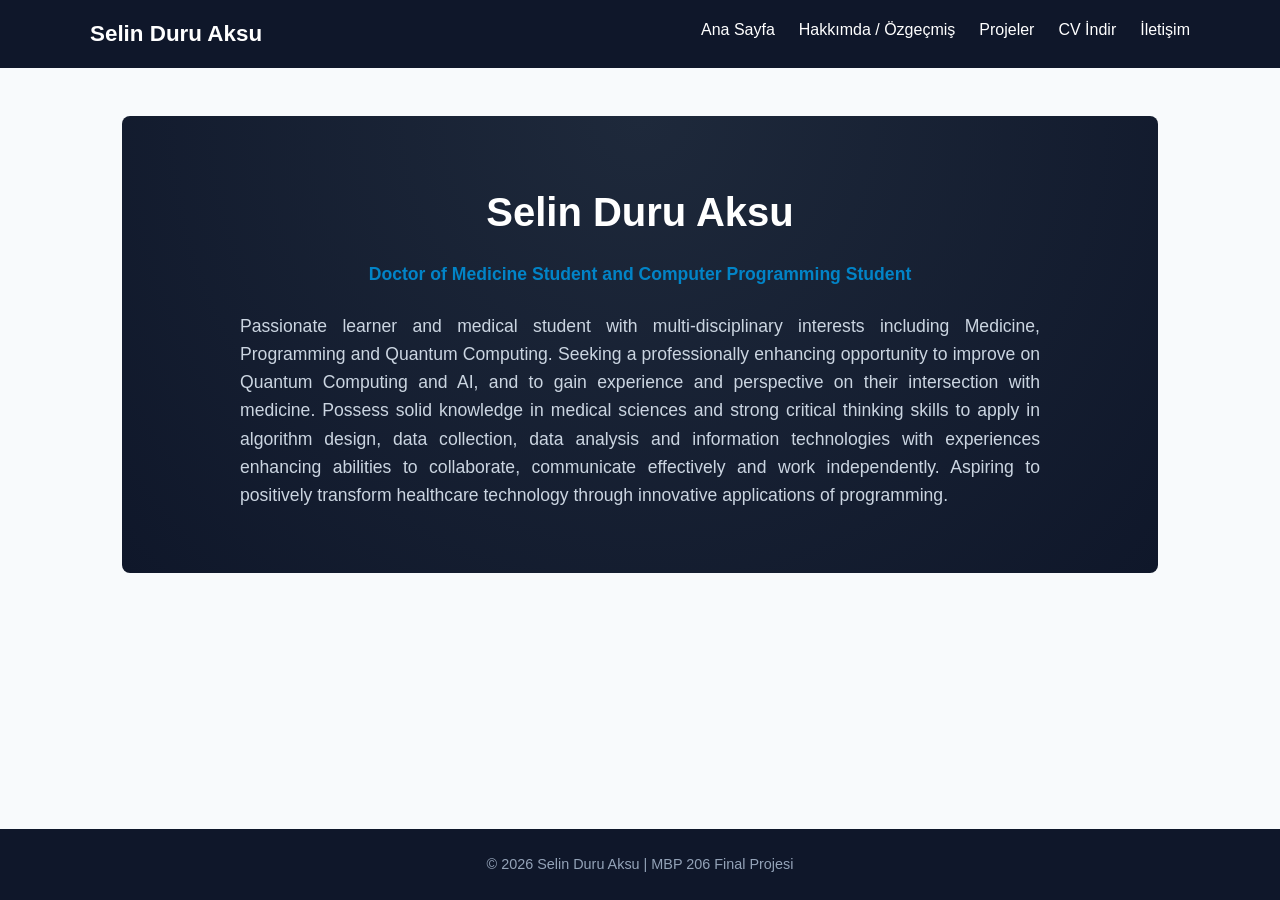
<file: index.html>
<!DOCTYPE html>
<html lang="en">
<head>
    <meta charset="UTF-8">
    <meta name="viewport" content="width=device-width, initial-scale=1.0">
    <title>Selin Duru Aksu | Home</title>
    <link rel="stylesheet" href="style.css">
</head>
<body>
    <header>
        <nav>
            <h1>Selin Duru Aksu</h1>
            <ul>
                <li><a href="index.html">Ana Sayfa</a></li>
                <li><a href="about.html">Hakkımda / Özgeçmiş</a></li>
                <li><a href="projects.html">Projeler</a></li>
                <li><a href="cv.html">CV İndir</a></li>
                <li><a href="contact.html">İletişim</a></li>
            </ul>
        </nav>
    </header>
    <main>
        <div class="hero">
            <h2>Selin Duru Aksu</h2>
            <p style="margin-bottom: 1.5rem; text-align: center; font-weight: bold; color: #0284c7;">Doctor of Medicine Student and Computer Programming Student</p>
            <p>Passionate learner and medical student with multi-disciplinary interests including Medicine, Programming and Quantum Computing. Seeking a professionally enhancing opportunity to improve on Quantum Computing and AI, and to gain experience and perspective on their intersection with medicine. Possess solid knowledge in medical sciences and strong critical thinking skills to apply in algorithm design, data collection, data analysis and information technologies with experiences enhancing abilities to collaborate, communicate effectively and work independently. Aspiring to positively transform healthcare technology through innovative applications of programming.</p>
        </div>
    </main>
    <footer><p>&copy; 2026 Selin Duru Aksu | MBP 206 Final Projesi</p></footer>
</body>
</html>
</file>
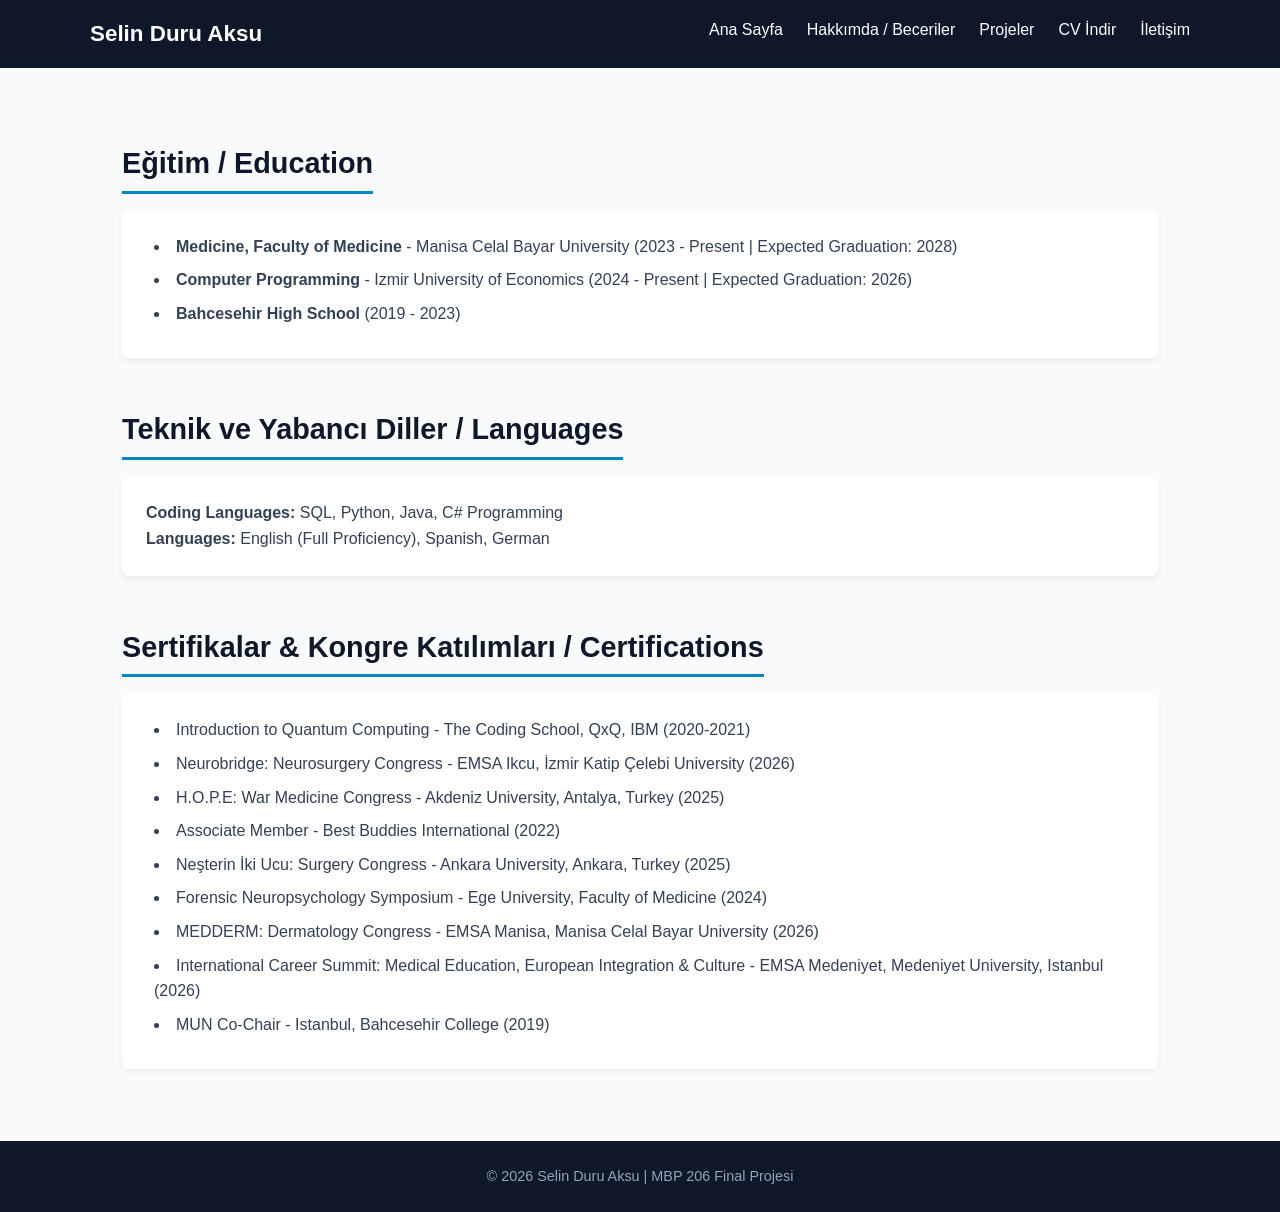
<file: about.html>
<!DOCTYPE html>
<html lang="en">
<head>
    <meta charset="UTF-8">
    <meta name="viewport" content="width=device-width, initial-scale=1.0">
    <title>Selin Duru Aksu | About</title>
    <link rel="stylesheet" href="style.css">
</head>
<body>
    <header>
        <nav>
            <h1>Selin Duru Aksu</h1>
            <ul>
                <li><a href="index.html">Ana Sayfa</a></li>
                <li><a href="about.html">Hakkımda / Beceriler</a></li>
                <li><a href="projects.html">Projeler</a></li>
                <li><a href="cv.html">CV İndir</a></li>
                <li><a href="contact.html">İletişim</a></li>
            </ul>
        </nav>
    </header>
    <main>
        <h3>Eğitim / Education</h3>
        <div class="content-box">
            <ul>
                <li><strong>Medicine, Faculty of Medicine</strong> - Manisa Celal Bayar University (2023 - Present | Expected Graduation: 2028)</li>
                <li><strong>Computer Programming</strong> - Izmir University of Economics (2024 - Present | Expected Graduation: 2026)</li>
                <li><strong>Bahcesehir High School</strong> (2019 - 2023)</li>
            </ul>
        </div>

        <h3>Teknik ve Yabancı Diller / Languages</h3>
        <div class="content-box">
            <p><strong>Coding Languages:</strong> SQL, Python, Java, C# Programming</p>
            <p><strong>Languages:</strong> English (Full Proficiency), Spanish, German</p>
        </div>

        <h3>Sertifikalar & Kongre Katılımları / Certifications</h3>
        <div class="content-box">
            <ul>
                <li>Introduction to Quantum Computing - The Coding School, QxQ, IBM (2020-2021)</li>
                <li>Neurobridge: Neurosurgery Congress - EMSA Ikcu, İzmir Katip Çelebi University (2026)</li>
                <li>H.O.P.E: War Medicine Congress - Akdeniz University, Antalya, Turkey (2025)</li>
                <li>Associate Member - Best Buddies International (2022)</li>
                <li>Neşterin İki Ucu: Surgery Congress - Ankara University, Ankara, Turkey (2025)</li>
                <li>Forensic Neuropsychology Symposium - Ege University, Faculty of Medicine (2024)</li>
                <li>MEDDERM: Dermatology Congress - EMSA Manisa, Manisa Celal Bayar University (2026)</li>
                <li>International Career Summit: Medical Education, European Integration & Culture - EMSA Medeniyet, Medeniyet University, Istanbul (2026)</li>
                <li>MUN Co-Chair - Istanbul, Bahcesehir College (2019)</li>
            </ul>
        </div>
    </main>
    <footer><p>&copy; 2026 Selin Duru Aksu | MBP 206 Final Projesi</p></footer>
</body>
</html>
</file>
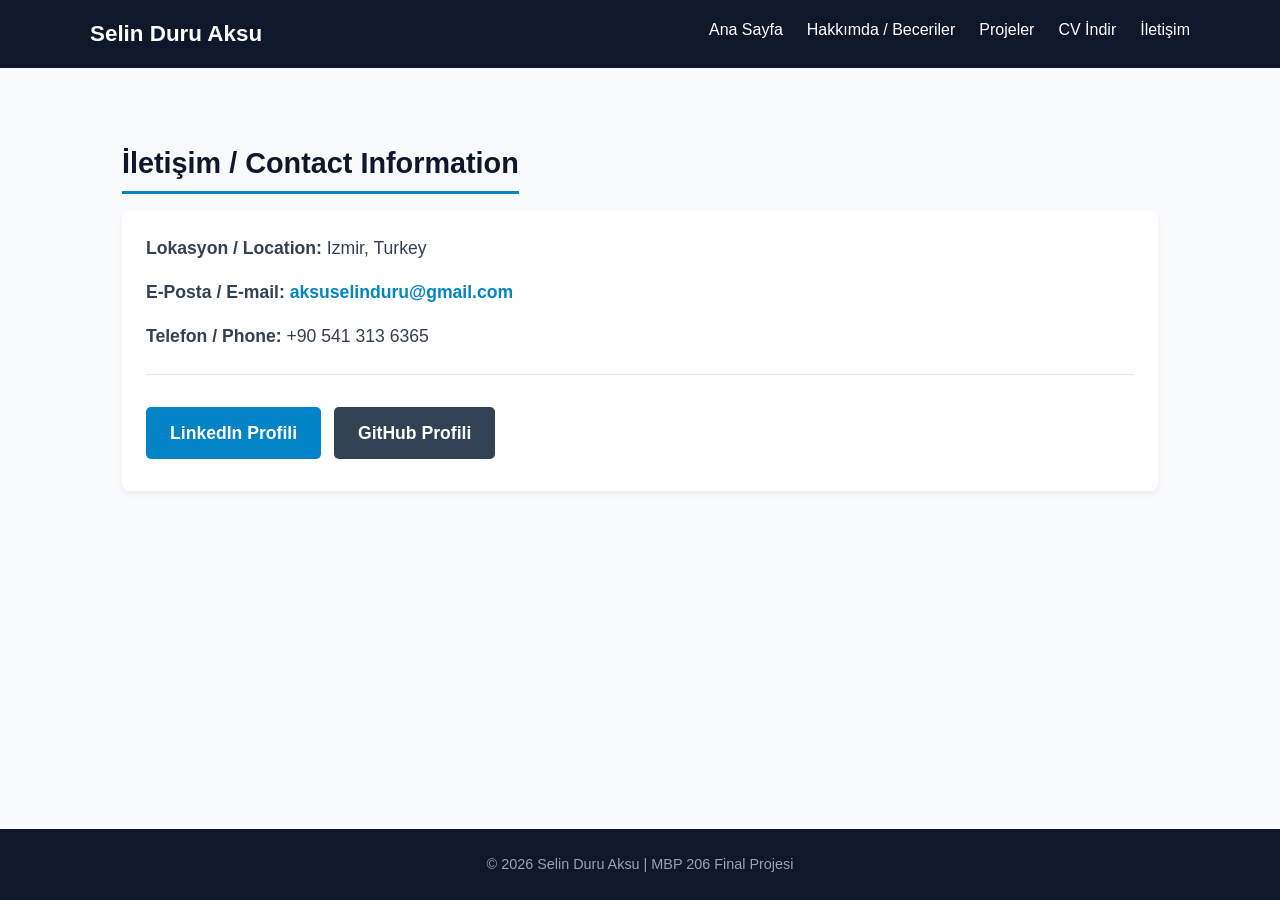
<file: contact.html>
<!DOCTYPE html>
<html lang="en">
<head>
    <meta charset="UTF-8">
    <meta name="viewport" content="width=device-width, initial-scale=1.0">
    <title>Selin Duru Aksu | Contact</title>
    <link rel="stylesheet" href="style.css">
</head>
<body>
    <header>
        <nav>
            <h1>Selin Duru Aksu</h1>
            <ul>
                <li><a href="index.html">Ana Sayfa</a></li>
                <li><a href="about.html">Hakkımda / Beceriler</a></li>
                <li><a href="projects.html">Projeler</a></li>
                <li><a href="cv.html">CV İndir</a></li>
                <li><a href="contact.html">İletişim</a></li>
            </ul>
        </nav>
    </header>
    <main>
        <h3>İletişim / Contact Information</h3>
        <div class="content-box" style="font-size: 1.1rem;">
            <p><strong>Lokasyon / Location:</strong> Izmir, Turkey</p>
            <p style="margin: 1rem 0;"><strong>E-Posta / E-mail:</strong> <a href="mailto:aksuselinduru@gmail.com" style="color: var(--secondary); text-decoration: none; font-weight: bold;">aksuselinduru@gmail.com</a></p>
            <p style="margin: 1rem 0;"><strong>Telefon / Phone:</strong> +90 541 313 6365</p>
            <hr style="margin: 1.5rem 0; border: 0; border-top: 1px solid #e2e8f0;">
            <p>
                <a href="https://www.linkedin.com/in/selin-duru-aksu-61323b365?" target="_blank" class="btn">LinkedIn Profili</a>
                <a href="https://github.com/SelinDuruAksu" target="_blank" class="btn" style="background: #334155;">GitHub Profili</a>
            </p>
        </div>
    </main>
    <footer><p>&copy; 2026 Selin Duru Aksu | MBP 206 Final Projesi</p></footer>
</body>
</html>
</file>
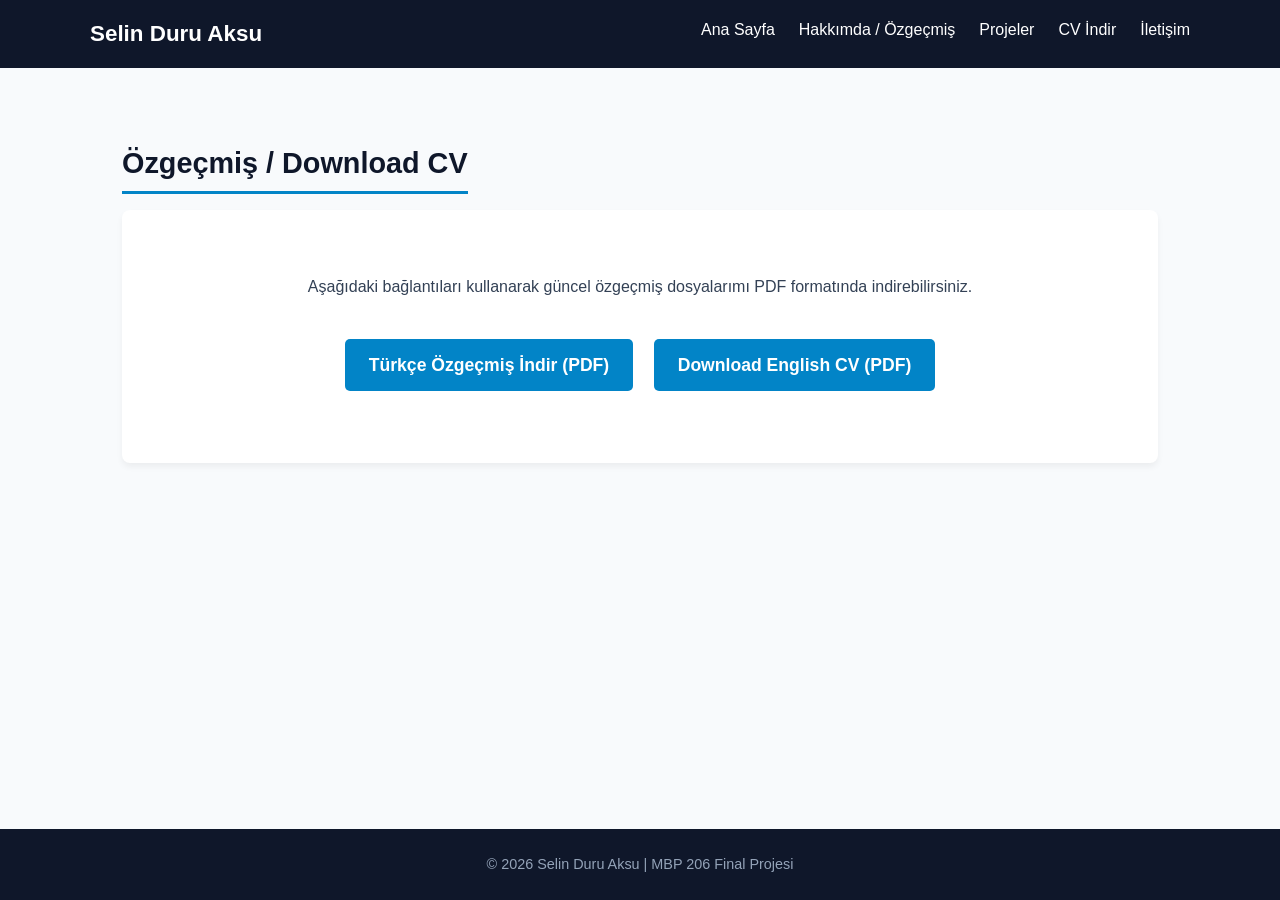
<file: cv.html>
<!DOCTYPE html>
<html lang="en">
<head>
    <meta charset="UTF-8">
    <meta name="viewport" content="width=device-width, initial-scale=1.0">
    <title>Selin Duru Aksu | CV Download</title>
    <link rel="stylesheet" href="style.css">
</head>
<body>
    <header>
        <nav>
            <h1>Selin Duru Aksu</h1>
            <ul>
                <li><a href="index.html">Ana Sayfa</a></li>
                <li><a href="about.html">Hakkımda / Özgeçmiş</a></li>
                <li><a href="projects.html">Projeler</a></li>
                <li><a href="cv.html">CV İndir</a></li>
                <li><a href="contact.html">İletişim</a></li>
            </ul>
        </nav>
    </header>
    <main>
        <h3>Özgeçmiş / Download CV</h3>
        <div class="content-box" style="text-align: center; padding: 4rem 2rem;">
            <p style="margin-bottom: 2rem;">Aşağıdaki bağlantıları kullanarak güncel özgeçmiş dosyalarımı PDF formatında indirebilirsiniz.</p>
            <a href="SelinDuruAksu_tr.pdf" download class="btn" style="font-size: 1.1rem; margin: 0.5rem;">Türkçe Özgeçmiş İndir (PDF)</a>
            <a href="SelinDuruAksu_eng.pdf" download class="btn" style="font-size: 1.1rem; margin: 0.5rem;">Download English CV (PDF)</a>
        </div>
    </main>
    <footer><p>&copy; 2026 Selin Duru Aksu | MBP 206 Final Projesi</p></footer>
</body>
</html>
</file>
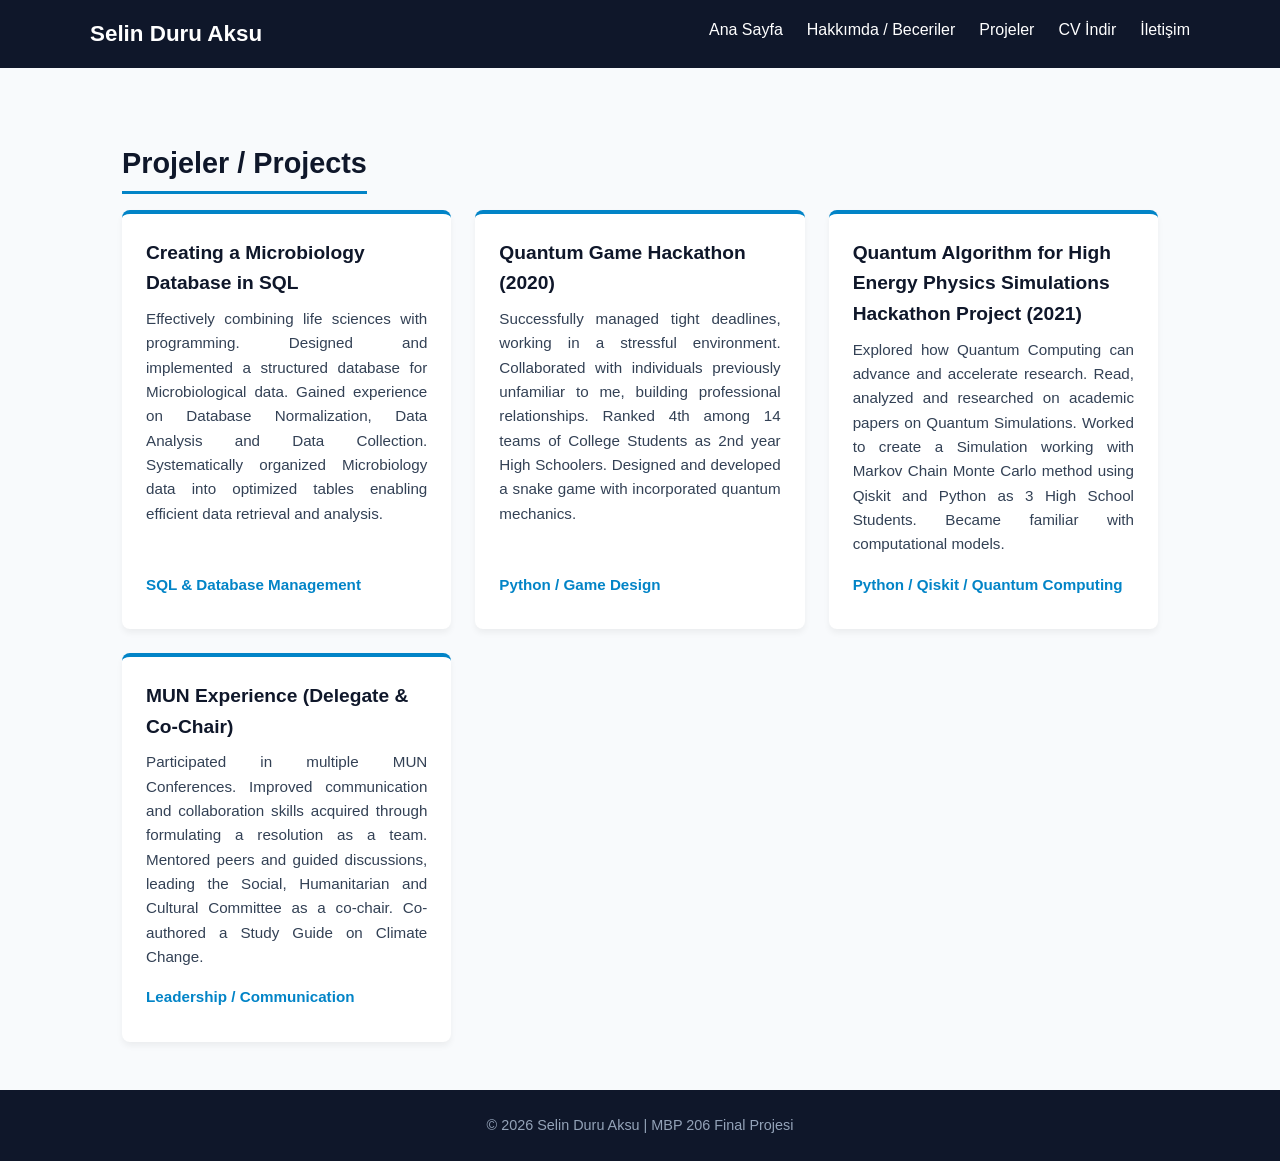
<file: projects.html>
<!DOCTYPE html>
<html lang="en">
<head>
    <meta charset="UTF-8">
    <meta name="viewport" content="width=device-width, initial-scale=1.0">
    <title>Selin Duru Aksu | Projects</title>
    <link rel="stylesheet" href="style.css">
</head>
<body>
    <header>
        <nav>
            <h1>Selin Duru Aksu</h1>
            <ul>
                <li><a href="index.html">Ana Sayfa</a></li>
                <li><a href="about.html">Hakkımda / Beceriler</a></li>
                <li><a href="projects.html">Projeler</a></li>
                <li><a href="cv.html">CV İndir</a></li>
                <li><a href="contact.html">İletişim</a></li>
            </ul>
        </nav>
    </header>
    <main>
        <h3>Projeler / Projects</h3>
        <div class="grid">
            <div class="card">
                <h4>Creating a Microbiology Database in SQL</h4>
                <p>Effectively combining life sciences with programming. Designed and implemented a structured database for Microbiological data. Gained experience on Database Normalization, Data Analysis and Data Collection. Systematically organized Microbiology data into optimized tables enabling efficient data retrieval and analysis.</p>
                <p class="tech">SQL & Database Management</p>
            </div>
            
            <div class="card">
                <h4>Quantum Game Hackathon (2020)</h4>
                <p>Successfully managed tight deadlines, working in a stressful environment. Collaborated with individuals previously unfamiliar to me, building professional relationships. Ranked 4th among 14 teams of College Students as 2nd year High Schoolers. Designed and developed a snake game with incorporated quantum mechanics.</p>
                <p class="tech">Python / Game Design</p>
            </div>

            <div class="card">
                <h4>Quantum Algorithm for High Energy Physics Simulations Hackathon Project (2021)</h4>
                <p>Explored how Quantum Computing can advance and accelerate research. Read, analyzed and researched on academic papers on Quantum Simulations. Worked to create a Simulation working with Markov Chain Monte Carlo method using Qiskit and Python as 3 High School Students. Became familiar with computational models.</p>
                <p class="tech">Python / Qiskit / Quantum Computing</p>
            </div>

            <div class="card">
                <h4>MUN Experience (Delegate & Co-Chair)</h4>
                <p>Participated in multiple MUN Conferences. Improved communication and collaboration skills acquired through formulating a resolution as a team. Mentored peers and guided discussions, leading the Social, Humanitarian and Cultural Committee as a co-chair. Co-authored a Study Guide on Climate Change.</p>
                <p class="tech">Leadership / Communication</p>
            </div>
        </div>
    </main>
    <footer><p>&copy; 2026 Selin Duru Aksu | MBP 206 Final Projesi</p></footer>
</body>
</html>
</file>
<file: style.css>
:root {
    --primary: #0f172a;
    --secondary: #0284c7;
    --text: #334155;
    --light: #f8fafc;
    --white: #ffffff;
}
* { box-sizing: border-box; margin: 0; padding: 0; font-family: 'Segoe UI', Tahoma, sans-serif; }
body { color: var(--text); background-color: var(--light); line-height: 1.6; display: flex; flex-direction: column; min-height: 100vh; }
header { background: var(--primary); padding: 1rem 2rem; position: sticky; top: 0; z-index: 1000; }
nav { display: flex; justify-content: space-between; align-items: center; max-width: 1100px; margin: 0 auto; width: 100%; }
nav h1 { font-size: 1.4rem; color: var(--white); }
nav ul { display: flex; list-style: none; }
nav ul li { margin-left: 1.5rem; }
nav ul li a { color: var(--white); text-decoration: none; font-weight: 500; transition: color 0.3s; }
nav ul li a:hover { color: var(--secondary); }
main { padding: 3rem 2rem; max-width: 1100px; margin: 0 auto; flex: 1; width: 100%; }
.hero { text-align: center; padding: 4rem 2rem; background: radial-gradient(circle at top, #1e293b, #0f172a); color: var(--white); border-radius: 8px; margin-bottom: 2rem; }
.hero h2 { font-size: 2.5rem; margin-bottom: 1rem; }
.hero p { font-size: 1.1rem; color: #cbd5e1; max-width: 800px; margin: 0 auto; text-align: justify; }
h3 { font-size: 1.8rem; margin-top: 1.5rem; margin-bottom: 1rem; color: var(--primary); border-bottom: 3px solid var(--secondary); display: inline-block; padding-bottom: 0.3rem; }
.content-box { background: var(--white); padding: 1.5rem; border-radius: 8px; box-shadow: 0 4px 6px rgba(0,0,0,0.05); margin-bottom: 1.5rem; }
ul { list-style-position: inside; margin-left: 0.5rem; }
li { margin-bottom: 0.5rem; }
.grid { display: grid; grid-template-columns: repeat(auto-fit, minmax(320px, 1fr)); gap: 1.5rem; }
.card { background: var(--white); padding: 1.5rem; border-radius: 8px; box-shadow: 0 4px 6px rgba(0,0,0,0.05); border-top: 4px solid var(--secondary); display: flex; flex-direction: column; justify-content: space-between; }
.card h4 { margin-bottom: 0.5rem; color: var(--primary); font-size: 1.2rem; }
.card p { font-size: 0.95rem; margin-bottom: 0.5rem; text-align: justify; }
.tech { font-weight: bold; color: var(--secondary); font-size: 0.9rem; margin-top: auto; padding-top: 0.5rem; }
.btn { display: inline-block; background: var(--secondary); color: var(--white); padding: 0.75rem 1.5rem; border-radius: 5px; text-decoration: none; font-weight: 600; margin: 0.5rem 0.5rem 0.5rem 0; transition: background 0.3s; border: none; cursor: pointer; }
.btn:hover { background: #026ca3; }
footer { text-align: center; padding: 1.5rem; background: var(--primary); color: #94a3b8; font-size: 0.9rem; margin-top: auto; }
@media (max-width: 768px) { nav { flex-direction: column; } nav ul { margin-top: 1rem; } }
</file>
